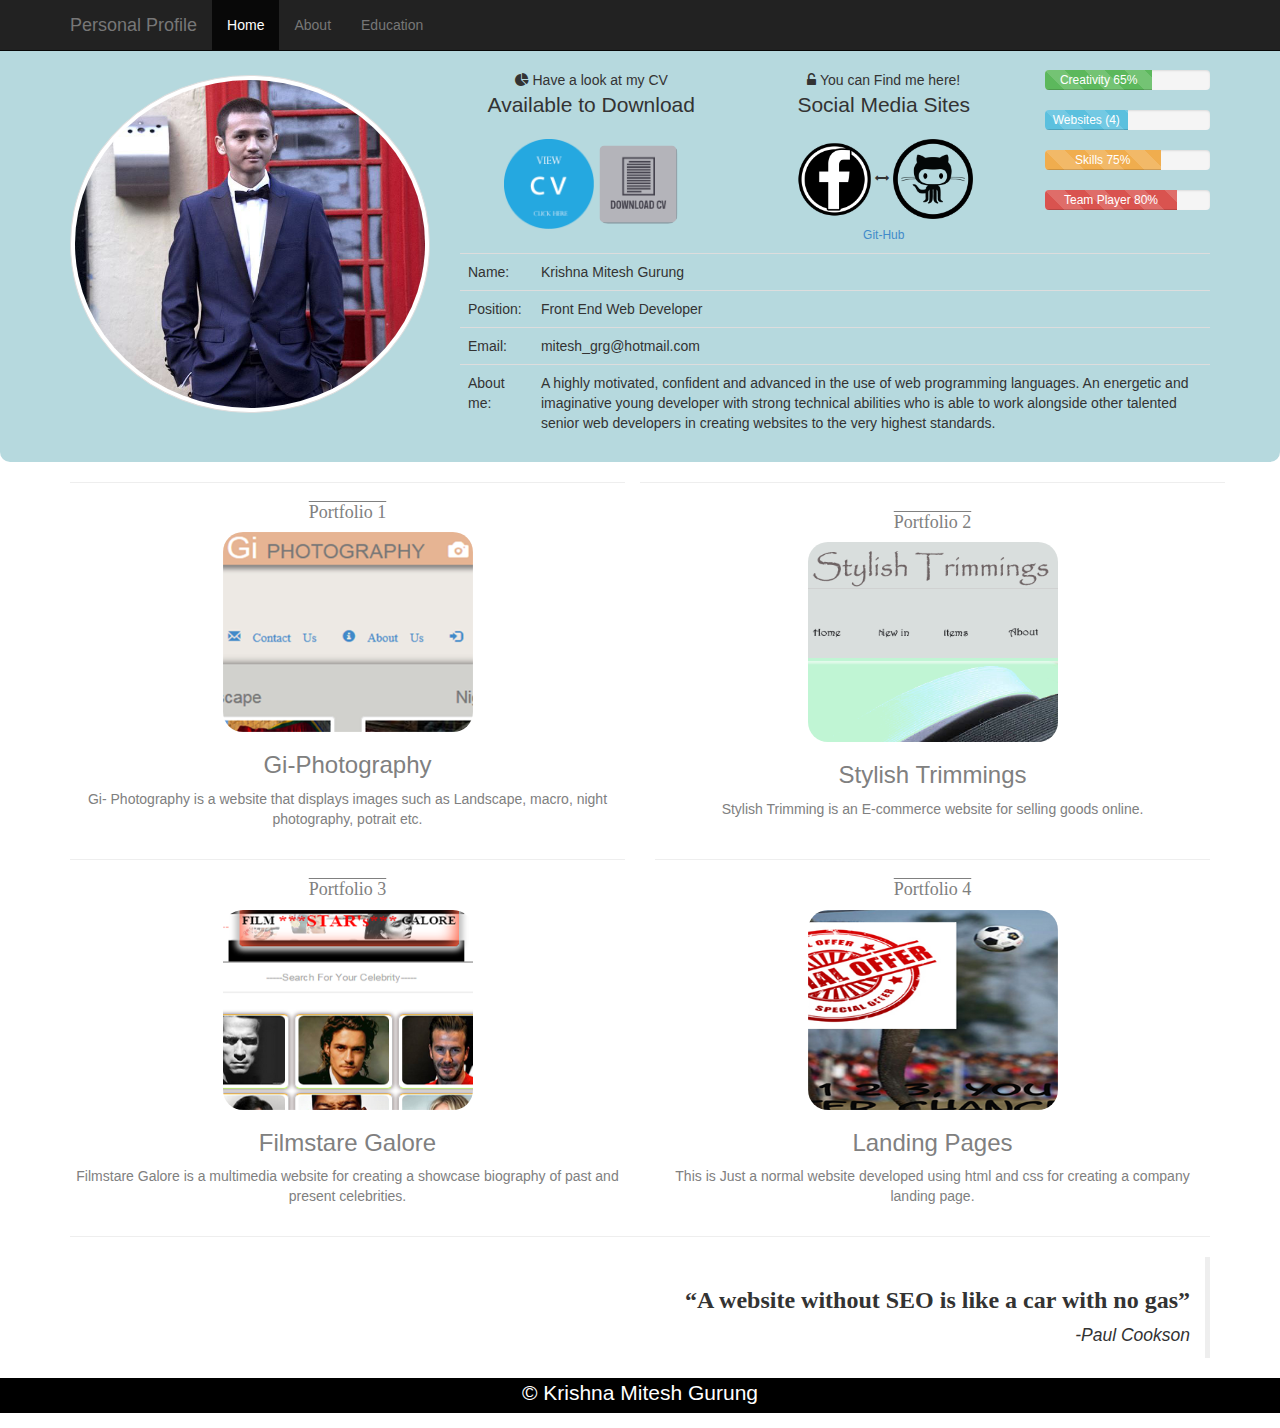
<file: index.html>
<!DOCTYPE html>
<html lang="en">
  <head>
    <meta charset="utf-8">
    <meta http-equiv="X-UA-Compatible" content="IE=edge">
    <meta name="viewport" content="width=device-width, initial-scale=1">
    <link rel="shortcut icon" href="img/title.png" type ="image/png">

    <title>Personal Profile</title>

    <!-- Bootstrap core CSS -->
    <link href="css/bootstrap.css" rel="stylesheet">

    <!-- Custom styles for this template -->
    <link href="css/font-awesome.css" rel="stylesheet">
	 <link href="css/main.css" rel="stylesheet">

  
  </head>

  <body id="index-body">
  
<div class="header-main">
    <nav class="navbar navbar-inverse navbar-fixed-top">
      <div class="container">
        <div class="navbar-header">
          <button type="button" class="navbar-toggle collapsed" data-toggle="collapse" data-target="#navbar" aria-expanded="false" aria-controls="navbar">
            <span class="sr-only">Toggle navigation</span>
            <span class="icon-bar"></span>
            <span class="icon-bar"></span>
            <span class="icon-bar"></span>
          </button>
          <a class="navbar-brand" href="#" data-target="#examplemodal" data-toggle="modal">Personal Profile</a>
        </div>
        <div id="navbar" class="collapse navbar-collapse">
          <ul class="nav navbar-nav">
            <li class="active"><a href="index.html">Home</a></li>
            <li><a href="about.html">About</a></li>
			   <li><a href="education.html">Education</a></li>
			 
          </ul>

        </div><!--/.nav-collapse -->
      </div>
    </nav>
	</div>

	
  <section id="content" class="section-light">
  <div class="container">
  <div class="row">
  <div class="col-md-4">
	<img id="d" class="thumbnail img-responsive" src="img/profile.jpg" alt="profile">	 
	</div>
  
    <div id="c">
	
    <div id="surround" class="col-md-3">
	<header><i class="fa fa-primary fa-7 fa-pie-chart"></i> Have a look at my CV </header>
	<p class="lead">Available to Download</p>
	<div class="downloads">
	<a href="img/CV.pdf" target="_blank"><img class="h-img" style="width:90px; height:90px;" src="img/cv.png" alt="view"></a>
	<a href="img/CV.pdf" download><img id="cv-d" class="h-img" style="width:80px; height:80px;" src="img/cv-download.png" alt="download"></a>
	</div>
	<br>
    </div>
	
	<div id="three" class="col-md-3">
    <header><i class="fa fa-primary fa-7 fa-unlock-alt"></i> You can Find me here!</header>
	<p class="lead">Social Media Sites</p>
	<a href="https://www.facebook.com/miteshgrg" target="_blank"><img class="h-img" style="width:80px; height:80px;" src="img/fb.png" alt="facebook"></a><i class="fa fa-primary fa-arrows-h fa-10"></i>
	<a href="https://github.com/kmitesh" target="_blank"><img class="h-img" id="git" style="width:80px; height:80px;" src="img/github-icon.png" alt="github"><h6>Git-Hub</h6></a>
	</div>
	
    <div id="four" class="col-md-2">
   <div class="progress">
  <div class="progress-bar progress-bar-success progress-bar-striped" role="progressbar" aria-valuenow="40" aria-valuemin="0" aria-valuemax="100" style="width: 65%">
    <span class="sr-only">65% Complete (success)</span> Creativity 65%
  </div>
</div>
<div class="progress">
  <div class="progress-bar progress-bar-info progress-bar-striped" role="progressbar" aria-valuenow="20" aria-valuemin="0" aria-valuemax="100" style="width: 50%">
    <span class="sr-only">50% Complete</span> Websites (4)
  </div>
</div>
<div class="progress">
  <div class="progress-bar progress-bar-warning progress-bar-striped" role="progressbar" aria-valuenow="60" aria-valuemin="0" aria-valuemax="100" style="width: 70%">
    <span class="sr-only">75% Complete (warning)</span> Skills 75%
  </div>
</div>
<div class="progress">
  <div class="progress-bar progress-bar-danger progress-bar-striped" role="progressbar" aria-valuenow="80" aria-valuemin="0" aria-valuemax="100" style="width: 80%">
    <span class="sr-only">80% Complete (danger)</span> Team Player 80%
  </div>
</div>

	</div>
	

	
 <div id="five" class="col-md-8" >
   <!-- Table -->
  <table class="table">
  <tr><td>Name:</td><td>Krishna Mitesh Gurung</td></tr>
   <tr><td>Position:</td><td>Front End Web Developer</td></tr>
   <tr><td>Email:</td><td>mitesh_grg@hotmail.com</td></tr>
    <tr>
	<td>About me:</td><td> A highly motivated, confident and advanced in the use of  web programming languages. An energetic and imaginative young developer with strong technical 
 abilities who is able to work alongside other talented senior web developers in creating websites to the very highest standards.
 </td></tr>	
	
  </table>


</div> <!-- end of row col-md-8 -->
<div class="col-md-4">

</div>


 </div>
	
	</div> <!-- end of row -->
	</div> <!-- end of container -->
	
	 </section>




   <section>
 <div class="container">
 <div class="row middle">
 
    <div class="col-lg-6 col-md-6">
	<hr style="width:80% color:black;">
    <div class="block block-light block-center block-image">
	<a href="#" target="_blank" data-target="#gi-photography" data-toggle="modal"><h4 class="portfolio">Portfolio 1</h4></a>
    <a href="#" target="blank" data-target="#gi-photography" data-toggle="modal"><img class="t" src="img/gi.PNG" alt="gi"></a>
	<h3 class="ti">Gi-Photography</h3>
	<p class="ti">Gi- Photography is a website that displays images such as Landscape, macro, night photography, potrait etc.</p>
	</div>
	</div>
	
	<hr style="width:80% color:black;">
	
    <div class="col-lg-6 col-md-6">
    <div class="block block-center block-image">
	<a href="#" target="_blank" data-target="#stylish-trimming" data-toggle="modal"><h4 class="portfolio">Portfolio 2</h4></a>
    <a href="#" target="_blank" data-target="#stylish-trimming" data-toggle="modal"><img class="t" src="img/stylish.PNG" alt="stylish"></a>
	<h3 class="ti">Stylish Trimmings</h3>
	<p class="ti">Stylish Trimming is an E-commerce website for selling goods online.</p>
    </div>
    </div>
	</div>
	
	<div class="row middle">
    <div class="col-lg-6 col-md-6">
	<hr style="width:80% color:black;">
    <div class="block block-light block-center block-image">
	<a href="#" target="_blank" data-target="#celebrity-modal" data-toggle="modal"><h4 class="portfolio">Portfolio 3</h4></a>
    <a href="#" target="_blank" data-target="#celebrity-modal" data-toggle="modal" ><img class="t" src="img/filmstar.PNG" alt="fimlstare galore"></a>
	<h3 class="ti">Filmstare Galore</h3>
	<p class="ti">Filmstare Galore is a multimedia website for creating a showcase biography of past and present celebrities.</p>
    </div>
	</div>
	
    <div class="col-lg-6 col-md-6">
	<hr style="width:80% color:black;">
    <div class="block block-center block-image">
	<a href="#" target="_blank" data-target="#landing-page" data-toggle="modal"><h4 class="portfolio">Portfolio 4</h4></a>
    <a href="#" target="_blank" data-target="#landing-page" data-toggle="modal"><img class="t" src="img/landing.PNG" alt="landing-pages"></a>
	<h3 class="ti">Landing Pages</h3>
	<p class="ti">This is Just a normal website developed using html and css for creating a company landing page.</p>
    </div>
    </div>
	
	</div> <!-- row-->
	</div> <!-- end of container -->
	</section>
	
 <section>
 <div class="container">
 <div class="row">
 <div class="col-md-12">
 	<hr style="width:80% color:black;">
 <blockquote class="blockquote blockquote-reverse">
 <h3><strong id="s">“A website without SEO is like a car with no gas”</strong></h3>
 <em>-Paul Cookson</em>
 </blockquote>
 </div>
 </div>
 </div>
 </section>
 

 <footer class="footer-main index-footer">
 <div class="container">
 <div class="row">
 <div class="col-md-4 col-md-offset-4">
 <p class="lead lead-footer">&copy; Krishna Mitesh Gurung</p>
 </div>
 </div>
 </div>
 </footer>
  

  <!-- beginning of modal profile -->

 <div class="modal fade" data-toggle="modal" role="dialog" id="examplemodal">
 <div class="modal-dialog">
 <div class="modal-content">
  <span class="close pull-right glyphicon glyphicon-remove-sign" data-dismiss="modal"></span>
 <div class="modal-header" style="background-color:#635E5C;">
 <p style="text-align:center;">Name: Krishna Mitesh Gurung</p>
 </div>
 <div class="modal-body" style="background-color:#D5DED8;">
<p>Please visit my cv and git-hub account by clicking icons below :-</p>
    
	<div class="row">
	<div class="col-xs-3 col-sm-3 col-md-3 col-lg-3">
	<a href="img/CV.pdf" target="_blank"><img class=" im img-responsive" style="width:60px; height:60px;" src="img/cv.png" alt="view"><h6>View</h6></a>
	</div>
	<div class="col-xs-3 col-sm-3 col-md-3 col-lg-3">
	<a href="img/CV.pdf" download><img class="im img-responsive" style="width:60px; height:60px;" src="img/cv-download.png" alt="download"><h6>Download</h6></a>
	</div>
	
    <div class="col-xs-3 col-sm-3 col-md-3 col-lg-3">
	<a href="https://www.facebook.com/miteshgrg" target="_blank"><img class="im img-responsive" style="width:60px; height:60px;" src="img/fb.png" alt="facebook"><h6>Facebook</h6></a>
	</div>
	<div class="col-xs-3 col-sm-3 col-md-3 col-lg-3">
	<a href="https://github.com/kmitesh" target="_blank"><img class="im img-responsive" style="width:60px; height:60px;" src="img/github-icon.png" alt="github"><h6>Git-Hub</h6></a>
	</div>
	<!-- end of my col-sm-12 -->
	</div>

 </div>
 <div class="modal-footer" style="background-color:#635E5C;">
 <p style="text-align:center;">&copy; Krishna Mitesh Gurung</p>
 </div>
 </div>
 </div>
 </div>

<!-- end of modal profile-->

 <!-- beginning of modal gi-photography-->

 <div class="modal fade" data-toggle="modal" role="dialog" id="gi-photography">
 <div class="modal-dialog">
 <div class="modal-content">
  <span class="close pull-right glyphicon glyphicon-remove-sign" data-dismiss="modal"></span>
 <div class="modal-header" style="background-color:#635E5C;">
 <h6 style="color:white;">Please Choose these following option below:-</h6>
 </div>
 <div class="modal-body" style="background-color:#D5DED8;">
    
	<div class="row">
	<div class="col-xs-3 col-sm-3 col-md-3 col-lg-3">
	<a href="#" target="_blank"><img class=" im img-responsive" style="width:60px; height:60px;" src="img/internet.png" alt="view"><h6>Visit Site</h6></a>
	</div>
	
	<div class="col-xs-3 col-sm-3 col-md-3 col-lg-3">
	<a href="website-download/gi-photography.rar" download><img class="im img-responsive" style="width:60px; height:60px;" src="img/rar.png" alt="download"><h6>Download</h6></a>
	</div>
	
	<div class="col-xs-3 col-sm-3 col-md-3 col-lg-3">
	<a href="view-sample/gi-photography.png" target="_blank"><img class=" im img-responsive" style="width:60px; height:60px; border-radius:10px;" src="view-sample/gi-photography.png" alt="view"><h6>View Sample Page</h6></a>
	</div>
	
	<div class="col-xs-3 col-sm-3 col-md-3 col-lg-3">
	<a href="https://github.com/kmitesh/giPhotography" target="_blank"><img class="im img-responsive" style="width:60px; height:60px;" src="img/github-icon.png" alt="github"><h6>Git-Hub</h6></a>
	</div>
	<!-- end of my col-sm-12 -->
	</div>

 </div>
 <div class="modal-footer" style="background-color:#635E5C;">
 <h6 style="text-align:center; color:white;">&copy; <strong>Krishna Mitesh Gurung</strong></h6>
 </div>
 </div>
 </div>
 </div>

<!-- end of modal celebrity gi-photography-->



 <!-- beginning of modal stylish trimming page-->

 <div class="modal fade" data-toggle="modal" role="dialog" id="stylish-trimming">
 <div class="modal-dialog">
 <div class="modal-content">
  <span class="close pull-right glyphicon glyphicon-remove-sign" data-dismiss="modal"></span>
 <div class="modal-header" style="background-color:#635E5C;">
 <h6 style="color:white;">Please Choose these following option below:-</h6>
 </div>
 <div class="modal-body" style="background-color:#D5DED8;">
    
	<div class="row">
	<div class="col-xs-3 col-sm-3 col-md-3 col-lg-3">
	<a href="#" target="_blank"><img class=" im img-responsive" style="width:60px; height:60px;" src="img/internet.png" alt="view"><h6>Visit Site</h6></a>
	</div>
	
	<div class="col-xs-3 col-sm-3 col-md-3 col-lg-3">
	<a href="website-download/stylish-trimming.rar" download><img class="im img-responsive" style="width:60px; height:60px;" src="img/rar.png" alt="download"><h6>Download</h6></a>
	</div>
	
	<div class="col-xs-3 col-sm-3 col-md-3 col-lg-3">
	<a href="view-sample/stylish-trimming.png" target="_blank"><img class=" im img-responsive" style="width:60px; height:60px; border-radius:10px;" src="view-sample/stylish-trimming.png" alt="view"><h6>View Sample Page</h6></a>
	</div>
	
	<div class="col-xs-3 col-sm-3 col-md-3 col-lg-3">
	<a href="https://github.com/kmitesh/StylishTrimmings" target="_blank"><img class="im img-responsive" style="width:60px; height:60px;" src="img/github-icon.png" alt="github"><h6>Git-Hub</h6></a>
	</div>
	<!-- end of my col-sm-12 -->
	</div>

 </div>
 <div class="modal-footer" style="background-color:#635E5C;">
 <h6 style="text-align:center; color:white;">&copy; <strong>Krishna Mitesh Gurung</strong></h6>
 </div>
 </div>
 </div>
 </div>

<!-- end of modal stylish trimming page-->


 <!-- beginning of modal filmstare galore celebrity biography-->

 <div class="modal fade" data-toggle="modal" role="dialog" id="celebrity-modal">
 <div class="modal-dialog">
 <div class="modal-content">
  <span class="close pull-right glyphicon glyphicon-remove-sign" data-dismiss="modal"></span>
 <div class="modal-header" style="background-color:#635E5C;">
 <h6 style="color:white;">Please Choose these following option below:-</h6>
 </div>
 <div class="modal-body" style="background-color:#D5DED8;">
    
	<div class="row">
	<div class="col-xs-3 col-sm-3 col-md-3 col-lg-3">
	<a href="http://www.celebritybiography.host56.com" target="_blank"><img class=" im img-responsive" style="width:60px; height:60px;" src="img/internet.png" alt="view"><h6>Visit Site</h6></a>
	</div>
	
	<div class="col-xs-3 col-sm-3 col-md-3 col-lg-3">
	<a href="website-download/public_html.rar" download><img class="im img-responsive" style="width:60px; height:60px;" src="img/rar.png" alt="download"><h6>Download</h6></a>
	</div>
	
	<div class="col-xs-3 col-sm-3 col-md-3 col-lg-3">
	<a href="view-sample/celebrity.png" target="_blank"><img class=" im img-responsive" style="width:60px; height:60px; border-radius:10px;" src="view-sample/celebrity.png" alt="view"><h6>View Sample Page</h6></a>
	</div>
	
	<div class="col-xs-3 col-sm-3 col-md-3 col-lg-3">
	<a href="https://github.com/kmitesh/celebritybiographypage/tree/master/public_html" target="_blank"><img class="im img-responsive" style="width:60px; height:60px;" src="img/github-icon.png" alt="github"><h6>Git-Hub</h6></a>
	</div>
	<!-- end of my col-sm-12 -->
	</div>

 </div>
 <div class="modal-footer" style="background-color:#635E5C;">
 <h6 style="text-align:center; color:white;">&copy; <strong>Krishna Mitesh Gurung</strong></h6>
 </div>
 </div>
 </div>
 </div>

<!-- end of modal celebrity biography page-->

<!-- beginning of modal landing page -->

<div class="modal fade" data-toggle="modal" role="dialog" id="landing-page">
 <div class="modal-dialog">
 <div class="modal-content">
  <span class="close pull-right glyphicon glyphicon-remove-sign" data-dismiss="modal"></span>
 <div class="modal-header" style="background-color:#635E5C;">
 <h6 style="color:white;">Please Choose these following option below:-</h6>
 </div>
 <div class="modal-body" style="background-color:#D5DED8;">
    
	<div class="row">
	<div class="col-xs-3 col-sm-3 col-md-3 col-lg-3">
	<a href="http://www.landingpage.comxa.com" target="_blank"><img class=" im img-responsive" style="width:60px; height:60px;" src="img/internet.png" alt="view"><h6>Visit Site</h6></a>
	</div>
	
	<div class="col-xs-3 col-sm-3 col-md-3 col-lg-3">
	<a href="website-download/landing-page.rar" download><img class="im img-responsive" style="width:60px; height:60px;" src="img/rar.png" alt="download"><h6>Download</h6></a>
	</div>
	
	<div class="col-xs-3 col-sm-3 col-md-3 col-lg-3">
	<a href="view-sample/landing-page.png" target="_blank"><img class=" im img-responsive" style="width:60px; height:60px; border-radius:10px;" src="view-sample/landing-page.png" alt="view"><h6>View Sample Page</h6></a>
	</div>
	
	<div class="col-xs-3 col-sm-3 col-md-3 col-lg-3">
	<a href="https://github.com/kmitesh/landing-pages" target="_blank"><img class="im img-responsive" style="width:60px; height:60px;" src="img/github-icon.png" alt="github"><h6>Git-Hub</h6></a>
	</div>
	<!-- end of my col-sm-12 -->
	</div>

 </div>
 <div class="modal-footer" style="background-color:#635E5C;">
 <h6 style="text-align:center; color:white;">&copy; <strong>Krishna Mitesh Gurung</strong></h6>
 </div>
 </div>
 </div>
 </div>

<!-- end of modal landing page-->
  
    <!-- Bootstrap core JavaScript
    ================================================== -->
    <!-- Placed at the end of the document so the pages load faster -->
    <script src="js/jquery.js"></script>
    <script src="js/bootstrap.js"></script>
  </body>
</html>
</file>
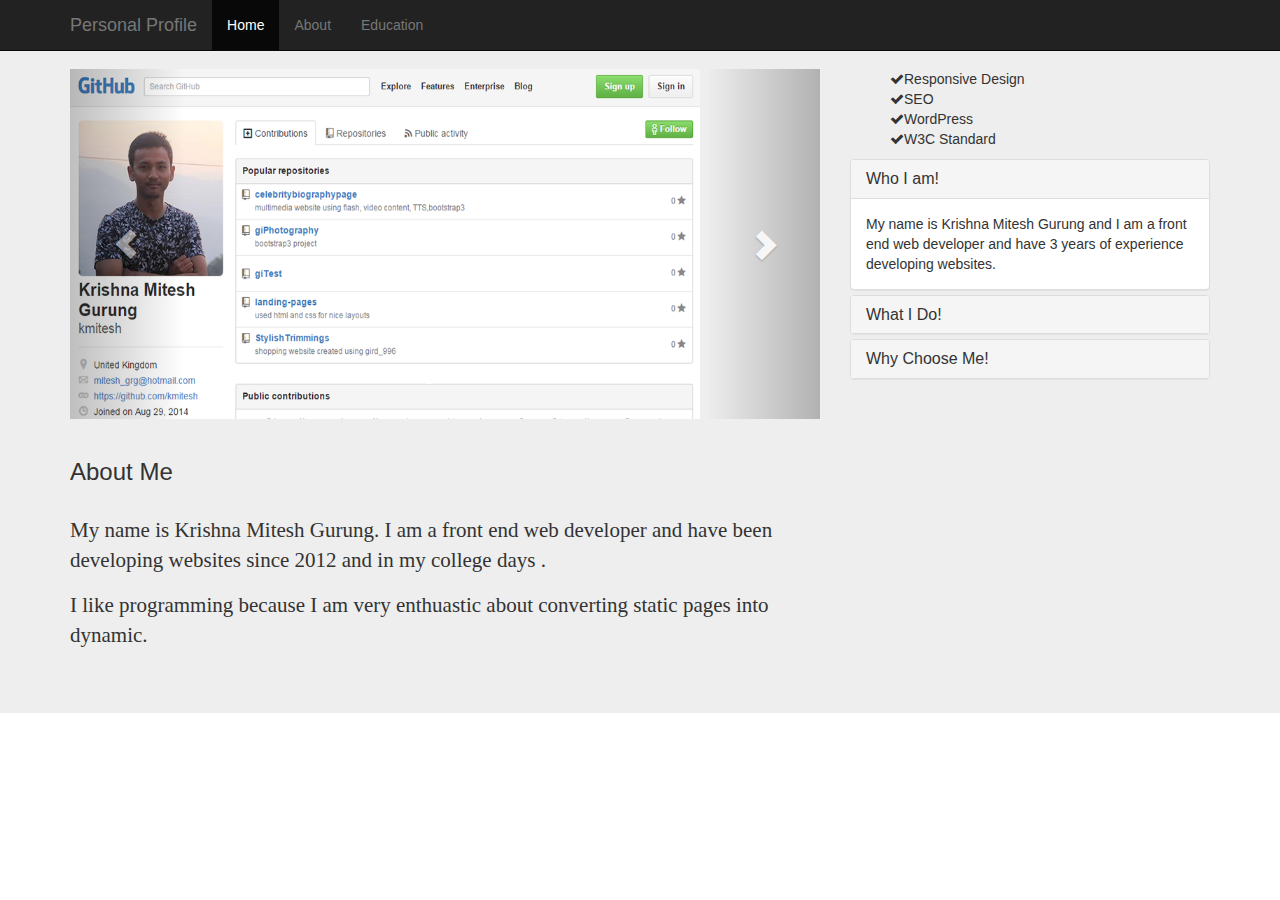
<file: about.html>
<!DOCTYPE html>
<html lang="en">
  <head>
    <meta charset="utf-8">
    <meta http-equiv="X-UA-Compatible" content="IE=edge">
    <meta name="viewport" content="width=device-width, initial-scale=1">
   

    <title>About</title>

    <!-- Bootstrap core CSS -->
    <link href="css/bootstrap.css" rel="stylesheet">

    <!-- Custom styles for this template -->
    <link href="css/font-awesome.css" rel="stylesheet">
	 <link href="css/main.css" rel="stylesheet">

  
  </head>

  <body>
  
<div class="header-main">
    <nav class="navbar navbar-inverse navbar-fixed-top">
      <div class="container">
        <div class="navbar-header">
          <button type="button" class="navbar-toggle collapsed" data-toggle="collapse" data-target="#navbar" aria-expanded="false" aria-controls="navbar">
            <span class="sr-only">Toggle navigation</span>
            <span class="icon-bar"></span>
            <span class="icon-bar"></span>
            <span class="icon-bar"></span>
          </button>
          <a class="navbar-brand" href="#" data-target="#examplemodal" data-toggle="modal">Personal Profile</a>
        </div>
        <div id="navbar" class="collapse navbar-collapse">
          <ul class="nav navbar-nav">
            <li class="active"><a href="index.html">Home</a></li>
            <li><a href="about.html">About</a></li>
			   <li><a href="education.html">Education</a></li>
			  
          </ul>
        </div><!--/.nav-collapse -->
      </div>
    </nav>
	</div>
	

	<div class="jumbotron jm">
  
 
  <div class="container">
  <div class="row">
  <div class="col-md-12">
  
  </div>
  </div>
  </div>
 
  
    
  <section class="section-main">
  <div class="container">
  <div class="row">
  <div class="col-md-8">
  <div id="carousel-example-generic" class="carousel slide" data-ride="carousel">
  <!-- Indicators -->
  <ol class="carousel-indicators">
    <li data-target="#carousel-example-generic" data-slide-to="0" class="active"></li>
    <li data-target="#carousel-example-generic" data-slide-to="1"></li>
    <li data-target="#carousel-example-generic" data-slide-to="2"></li>
  </ol>

  <!-- Wrapper for slides -->
  <div class="carousel-inner" role="listbox">
  
     <div class="item active">
      <img style="height:350px;" src="img/github.PNG" alt="github">
     </div>
	
     <div class="item">
      <img style="height:350px;" src="img/facebook.PNG" alt="fb">
     </div>
	
	 <div class="item">
      <img style="height:350px;" src="img/me.png" alt="myself">
     </div>
	
  </div>  <!-- end of slider -->
  <!-- Controls -->
  
  <a class="left carousel-control" href="#carousel-example-generic" role="button" data-slide="prev">
    <span class="glyphicon glyphicon-chevron-left" aria-hidden="true"></span>
    <span class="sr-only">Previous</span>
  </a>
  <a class="right carousel-control" href="#carousel-example-generic" role="button" data-slide="next">
    <span class="glyphicon glyphicon-chevron-right" aria-hidden="true"></span>
    <span class="sr-only">Next</span>
  </a>
</div> <!-- end of carousel -->


 <h3 class="page-header">About Me</h3>
  <p style="font-family: 'Hoefler Text', 'Baskerville Old Face', Garamond, 'Times New Roman', serif;">My name is Krishna Mitesh Gurung. I am a front end web developer and have been developing websites since 2012 and in my college days .
  </p>
  <p style="font-family: 'Hoefler Text', 'Baskerville Old Face', Garamond, 'Times New Roman', serif;"> I like programming because I am very enthuastic about converting static pages into dynamic.
  </p>
  </div><!-- end of col-md-8 -->

 
  <div class="col-md-4">
  <ul id="about-list" class="">
<li style="list-style:none;"><i class="fa fa-check"></i><span>Responsive Design</span></li>
<li><i class="fa fa-check"></i><span>SEO</span></li>
<li><i class="fa fa-check"></i><span>WordPress</span></li>
<li><i class="fa fa-check"></i><span>W3C Standard</span></li>
</ul>

<div class="panel-group" id="accordion" role="tablist" aria-multiselectable="true">
  <div class="panel panel-default">
    <div class="panel-heading" role="tab" id="headingOne">
      <h4 class="panel-title">
        <a data-toggle="collapse" data-parent="#accordion" href="#collapseOne" aria-expanded="true" aria-controls="collapseOne">
       <span class="em-primary">Who</span> I am!
        </a>
      </h4>
    </div>
    <div id="collapseOne" class="panel-collapse collapse in" role="tabpanel" aria-labelledby="headingOne">
      <div class="panel-body">
      My name is Krishna Mitesh Gurung and I am a front end web developer and have 3 years of experience developing websites.
      </div>
    </div>
  </div>
  <div class="panel panel-default">
    <div class="panel-heading" role="tab" id="headingTwo">
      <h4 class="panel-title">
        <a class="collapsed" data-toggle="collapse" data-parent="#accordion" href="#collapseTwo" aria-expanded="false" aria-controls="collapseTwo">
         <span class="em-primary">What</span> I Do!
        </a>
      </h4>
    </div>
    <div id="collapseTwo" class="panel-collapse collapse" role="tabpanel" aria-labelledby="headingTwo">
      <div class="panel-body">
        I develop websites that range from small to medium using front end programming languages such has html,css jquery or use CMS.
      </div>
    </div>
  </div>
  <div class="panel panel-default">
    <div class="panel-heading" role="tab" id="headingThree">
      <h4 class="panel-title">
        <a class="collapsed" data-toggle="collapse" data-parent="#accordion" href="#collapseThree" aria-expanded="false" aria-controls="collapseThree">
             <span class="em-primary">Why</span> Choose Me!
        </a>
      </h4>
    </div>
    <div id="collapseThree" class="panel-collapse collapse" role="tabpanel" aria-labelledby="headingThree">
      <div class="panel-body">
        I am flexible, great team player and a quick learner.
      </div>
    </div>
  </div>
</div>

  </div>
  </div>
  </div>
  </section> <!-- end of section -->
    </div> <!-- end of jumbotron -->
	
	
	
  <!-- beginning of modal -->
 <div class="modal fade" data-toggle="modal" role="dialog" id="examplemodal">
 <div class="modal-dialog">
 <div class="modal-content">
  <span class=" close pull-right glyphicon glyphicon-remove-sign" data-dismiss="modal"></span>
 <div class="modal-header" style="background-color:white;">
 <p>Name: Krishna Mitesh Gurung</p>
 <p>Position:Front End Web Developer</p>
 </div>
 <div class="modal-body" style="background-color:skyblue;">
<p>Please visit by cv and git-hub account</p>
    
	<div class="row">
	<div class="col-xs-3 col-sm-3 col-md-3 col-lg-3">
	<a href="img/cv.pdf" target="_blank"><img class=" im img-responsive" style="width:60px; height:60px;" src="img/cv.png" alt="download cv"><h6>&nbsp;&nbsp;&nbsp;&nbsp;View</h6></a>
	</div>
	<div class="col-xs-3 col-sm-3 col-md-3 col-lg-3">
	<a href="img/cv.pdf" download><img class="im img-rFaesponsive" style="width:60px; height:60px;" src="img/cv-download.png" alt="download"><h6>&nbsp;Download</h6></a>
	</div>
	
    <div class="col-xs-3 col-sm-3 col-md-3 col-lg-3">
	<a href="https://www.facebook.com/miteshgrg" target="_blank"><img class="im img-responsive" style="width:60px; height:60px;" src="img/fb.png" alt="facebook"><h6>&nbsp;Facebook</h6></a>
	</div>
	<div class="col-xs-3 col-sm-3 col-md-3 col-lg-3">
	<a href="https://github.com/kmitesh" target="_blank"><img class="im img-responsive" style="width:60px; height:60px;" src="img/github-icon.png" alt="github"><h6>&nbsp;&nbsp;Git-Hub</h6></a>
	</div>
	<!-- end of my col-sm-12 -->
	</div>

 </div>
 <div class="modal-footer" style="background-color:white;">
 <p style="text-align:center;">&copy; Krishna Mitesh Gurung</p>
 </div>
 </div>
 </div>
 </div>
<!-- end of modal -->
    
  
    <!-- Bootstrap core JavaScript
    ================================================== -->
    <!-- Placed at the end of the document so the pages load faster -->
    <script src="js/jquery.js"></script>
    <script src="js/bootstrap.js"></script>
  </body>
</html>
</file>
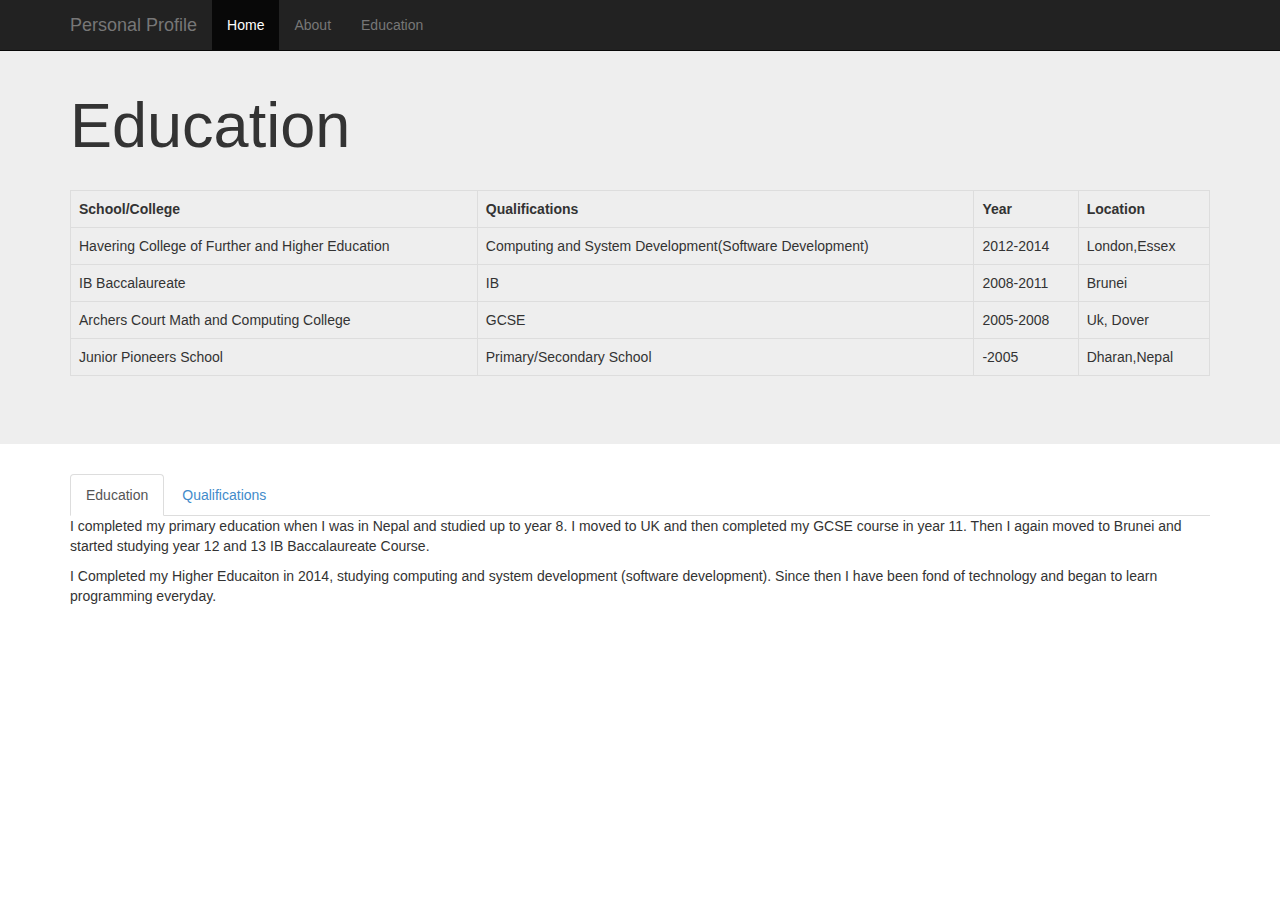
<file: education.html>
<!DOCTYPE html>

<html lang="en">
  <head>
    <meta charset="utf-8">
    <meta http-equiv="X-UA-Compatible" content="IE=edge">
    <meta name="viewport" content="width=device-width, initial-scale=1">
   
    <title>Education</title>

    <!-- Bootstrap core CSS -->
    <link href="css/bootstrap.css" rel="stylesheet">

    <!-- Custom styles for this template -->
    <link href="css/font-awesome.css" rel="stylesheet">
	 <link href="css/main.css" rel="stylesheet">

  
  </head>

  <body>
  
<div class="header-main">
    <nav class="navbar navbar-inverse navbar-fixed-top">
      <div class="container">
        <div class="navbar-header">
          <button type="button" class="navbar-toggle collapsed" data-toggle="collapse" data-target="#navbar" aria-expanded="false" aria-controls="navbar">
            <span class="sr-only">Toggle navigation</span>
            <span class="icon-bar"></span>
            <span class="icon-bar"></span>
            <span class="icon-bar"></span>
          </button>
         <a class="navbar-brand" href="#" data-target="#examplemodal" data-toggle="modal">Personal Profile</a>
        </div>
        <div id="navbar" class="collapse navbar-collapse">
          <ul class="nav navbar-nav">
            <li class="active"><a href="index.html">Home</a></li>
            <li><a href="about.html">About</a></li>
			   <li><a href="education.html">Education</a></li>
          </ul>
		  
		
        </div><!--/.nav-collapse -->
      </div>
    </nav>
	</div>
	

 <div class="jumbotron jmt">
  <div class="container">
  <div class="row">
  <div class="col-md-6">

  </div>
  </div>
  </div>
  
  
 
  <div class="container">
  <div class="row">
  <div class="col-md-6">
  
  </div>
  </div>
  </div>
  
  
  <div class="container">
  <div class="row">
  <div class="col-md-12">
  
  </div>
  </div>
  </div>

  
    
  <section class="section-main">
  <div class="container">
  <div class="row">
  <div class="col-md-12">
  <h1 class="page-header">Education</h1>

   <table class="table table-bordered">
   <tr>
    <th>School/College</th>
    <th>Qualifications</th>
	<th>Year</th>
	<th>Location</th>
	</tr>
  <tr><td>Havering College of Further and Higher Education</td><td>Computing and System Development(Software Development)</td><td>2012-2014</td><td>London,Essex</td></tr>
  <tr><td>IB Baccalaureate</td><td>IB</td><td>2008-2011</td><td>Brunei</td></tr>
   <tr><td>Archers Court Math and Computing College</td><td>GCSE</td><td>2005-2008</td><td>Uk, Dover</td></tr>
    <tr><td>Junior Pioneers School</td><td>Primary/Secondary School</td><td>-2005</td><td>Dharan,Nepal</td></tr>
  </table>
  </div>
  </div>
  </div> <!-- end of col-md-8 -->
  </section>
    </div> <!-- end of jumbotron -->
  
  <div class="container">
  <div class="row">
  <div id="tab-pnl" class="col-md-12">
  <div class="tab tab-primary" role="tabpanel" data-example-id="togglable-tabs">
    <ul id="myTab" class="nav nav-tabs" role="tablist">
      <li role="presentation" class="active"><a href="#education" id="home-tab" role="tab" data-toggle="tab" aria-controls="education" aria-expanded="true">Education</a></li>
      <li role="presentation"><a href="#profile" role="tab" id="profile-tab" data-toggle="tab" aria-controls="profile">Qualifications</a></li>
    </ul>
    <div id="myTabContent" class="tab-content">
      <div role="tabpanel" class="tab-pane fade in active" id="education" aria-labelledby="home-tab">
        <p>I completed my primary education when I was in Nepal and studied up to year 8. I moved to UK and then completed my GCSE course in year 11. Then I again moved to 
            Brunei and started studying year 12 and 13 IB Baccalaureate Course. </p>
		<p>I Completed my Higher Educaiton in 2014, studying computing and system development (software development). Since then I have been fond of technology and 
		began to learn programming everyday.
		</p>
      </div>
      <div role="tabpanel" class="tab-pane fade" id="profile" aria-labelledby="profile-tab">
        <p>a) I completed my GCSE in 2008 from Archers Court Math and Computing College.</p>
		<p>b) I completed my IB BACCALAUREATE in 2012 from International School Brunei(ISB).</p>
		<p>c) I completed my SOFTWARE DEVELOPMENT in 2014 from Havering college of further and higher Education.</p>
      </div>
     
    </div>
  </div> <!-- end of tab -->
  <!-- here goes the form -->
  
  </div>
  </div>
  </div>
  
  
  <!-- beginning of modal -->
 <div class="modal fade" data-toggle="modal" role="dialog" id="examplemodal">
 <div class="modal-dialog">
 <div class="modal-content">
  <span class=" close pull-right glyphicon glyphicon-remove-sign" data-dismiss="modal"></span>
 <div class="modal-header" style="background-color:white;">
 <p>Name: Krishna Mitesh Gurung</p>
 <p>Position:Front End Web Developer</p>
 </div>
 <div class="modal-body" style="background-color:skyblue;">
<p>Please visit by cv and git-hub account</p>
    
	<div class="row">
	<div class="col-xs-3 col-sm-3 col-md-3 col-lg-3">
	<a href="img/cv.pdf" target="_blank"><img class=" im img-responsive" style="width:60px; height:60px;" src="img/cv.png" alt="download cv"><h6>&nbsp;&nbsp;&nbsp;&nbsp;View</h6></a>
	</div>
	<div class="col-xs-3 col-sm-3 col-md-3 col-lg-3">
	<a href="img/cv.pdf" download><img class="im img-rFaesponsive" style="width:60px; height:60px;" src="img/cv-download.png" alt="download"><h6>&nbsp;Download</h6></a>
	</div>
	
    <div class="col-xs-3 col-sm-3 col-md-3 col-lg-3">
	<a href="https://www.facebook.com/miteshgrg" target="_blank"><img class="im img-responsive" style="width:60px; height:60px;" src="img/fb.png" alt="facebook"><h6>&nbsp;Facebook</h6></a>
	</div>
	<div class="col-xs-3 col-sm-3 col-md-3 col-lg-3">
	<a href="https://github.com/kmitesh" target="_blank"><img class="im img-responsive" style="width:60px; height:60px;" src="img/github-icon.png" alt="github"><h6>&nbsp;&nbsp;Git-Hub</h6></a>
	</div>
	<!-- end of my col-sm-12 -->
	</div>

 </div>
 <div class="modal-footer" style="background-color:white;">
 <p style="text-align:center;">&copy; Krishna Mitesh Gurung</p>
 </div>
 </div>
 </div>
 </div>
<!-- end of modal -->
  
    <!-- Bootstrap core JavaScript
    ================================================== -->
    <!-- Placed at the end of the document so the pages load faster -->
    <script src="js/jquery.js"></script>
    <script src="js/bootstrap.js"></script>
  </body>
</html>
</file>
<file: css/main.css>
#surround{
text-align:center;
float:middle;
}

#content{
margin-top:40px;
background-color:#B6D9DE;
border-radius:10px;
}

#index-body{
background-color:white;
}

#cv-d{
border-radius:10px;
}

#three{
text-align:center;
}

#four{
margin-top:15px;
}

#c{
margin-top:15px;
}

#d{
margin-top:35px;
border-radius:80%;
}

#surround,#three{
margin-top:15px;
}

#five p{
text-align:center;
}

.lead{text-align:center;}


.t{
width:250px;
height:200px;
border-radius:20px;
}


.ti{
float:center;
text-align:center;
align:center;
color:grey;
font-family:"Comic Sans MS", cursive, sans-serif;
}

a{
text-decoration:none !important;
}

a:hover{
color:white !important;
}


.portfolio{
font-family:"Times New Roman", Times, serif;
color:grey;
text-align:center;
text-decoration:overline;
align:center;
}


.index-footer{
background-color:black;
text-align:center;
float:middle;
color:white;
height:35px;
font-family:"Comic Sans MS", cursive, sans-serif;
}

#s{
font-family: 'Hoefler Text', 'Baskerville Old Face', Garamond, 'Times New Roman', serif;
}

#about-list li{
list-style:none;
}

#tab-pnl{
}


.jm{
margin-top:20px;
}

.close{
size:10px;
color:white;
}

.im{
margin:0px auto;
}


.h-img:hover {
  border: 1px solid red;
  border-radius: 50%;
  box-shadow:10px 10px 50px 10px green inset;
}

		  
.t:hover {
  box-shadow:0px 10px 50px 2px grey;
}

h6{
text-align:center;
align:center;
}

.middle{
text-align:center;
}
</file>
